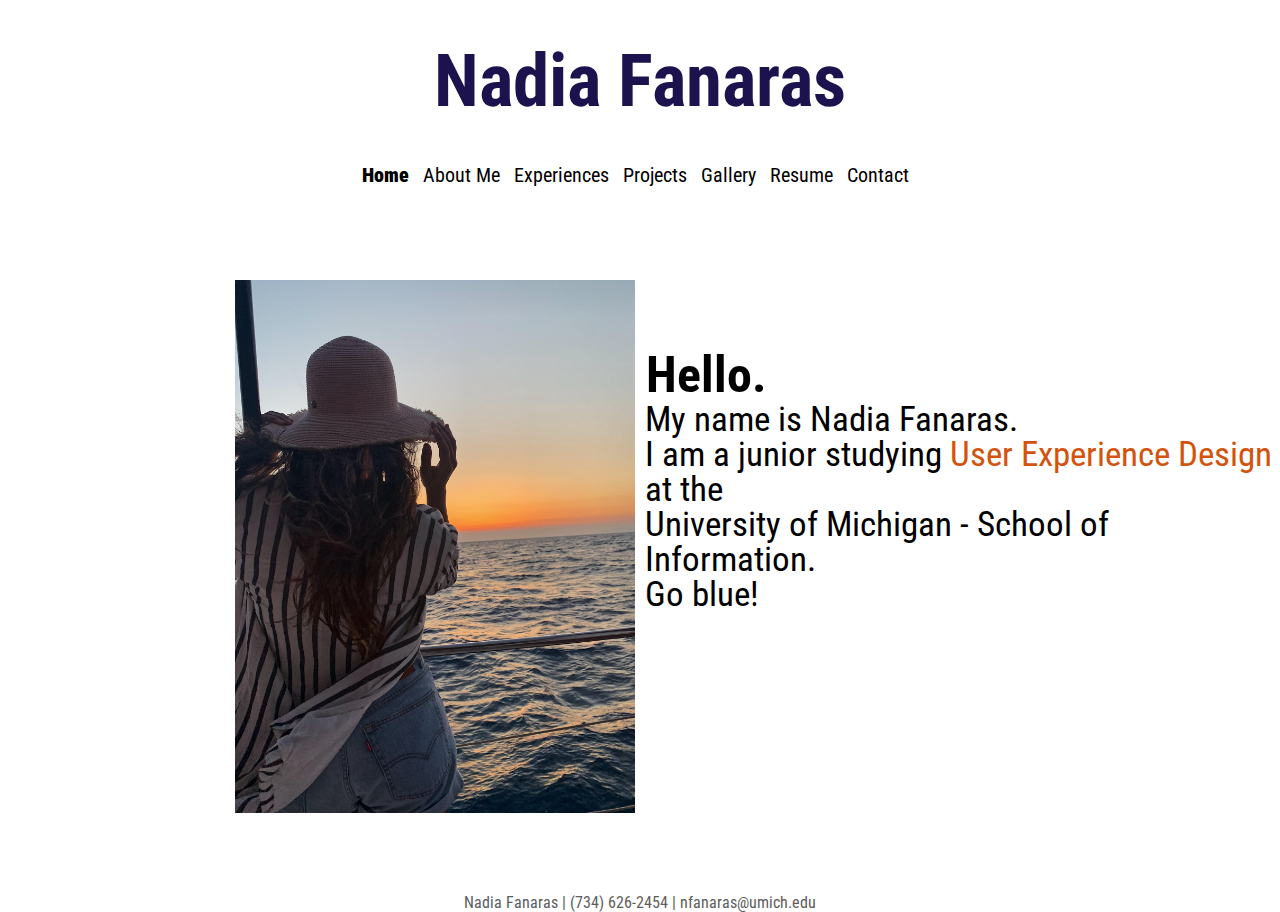
<file: index.html>
<!DOCTYPE html>
<html lang="en" dir="ltr">
  <head>
    <meta charset="utf-8">
    <meta name = 'viewport' content = 'width=device-width, initial-scale=1'>
    <link rel="stylesheet" type="text/css" href="css/html5reset.css">
    <link rel="stylesheet" type="text/css" href="css/style.css">
    <link href='https://fonts.googleapis.com/css?family=Roboto%20Condensed' rel='stylesheet'>
    <link href='https://fonts.googleapis.com/css?family=DM%20Serif%20Text' rel='stylesheet'>
    <link href='https://fonts.googleapis.com/css?family=IBM%20Plex%20Sans' rel='stylesheet'>
    <title>Nadia Fanaras - UX Designer</title>

    <!-- Global site tag (gtag.js) - Google Analytics -->
<script async src="https://www.googletagmanager.com/gtag/js?id=UA-151881227-1"></script>
<script>
  window.dataLayer = window.dataLayer || [];
  function gtag(){dataLayer.push(arguments);}
  gtag('js', new Date());

  gtag('config', 'UA-151881227-1');
</script>

  </head>
  <body>
    <main>
    <div class="skip"><a href="#main">Skip to Main Content</a></div>
    <div class="home-container">
      <h1>Nadia Fanaras</h1>
      <div class="nav">
        <nav>
          <ul>
            <li><a href="index.html" class="active">Home</a></li>
            <li><a href="aboutme.html">About Me</a></li>
            <li><a href="experiences.html">Experiences</a></li>
            <li><a href="projects.html">Projects</a></li>
            <li><a href="gallery.html">Gallery</a></li>
            <li><a href="resume.pdf" target ="_blank">Resume</a></li>
            <li><a href="contact.html">Contact</a></li>
          </ul>
        </nav>
      </div>
      <h2 class="hello" id ="main">Hello.</h2>
      <p class="introp">My name is Nadia Fanaras.<br />
        I am a junior studying <span id ="design">User Experience Design</span>
        at the <br />
        University of Michigan - School of Information.<br />
        Go blue!</p>
      <div class="home-image">
        <img src="images/home.jpg" alt="sunset"/>
      </div>
    </div>


    <footer>
      <p>Nadia Fanaras | (734) 626-2454 | nfanaras@umich.edu</p>
    </footer>

  </main>
  </body>
</html>
</file>
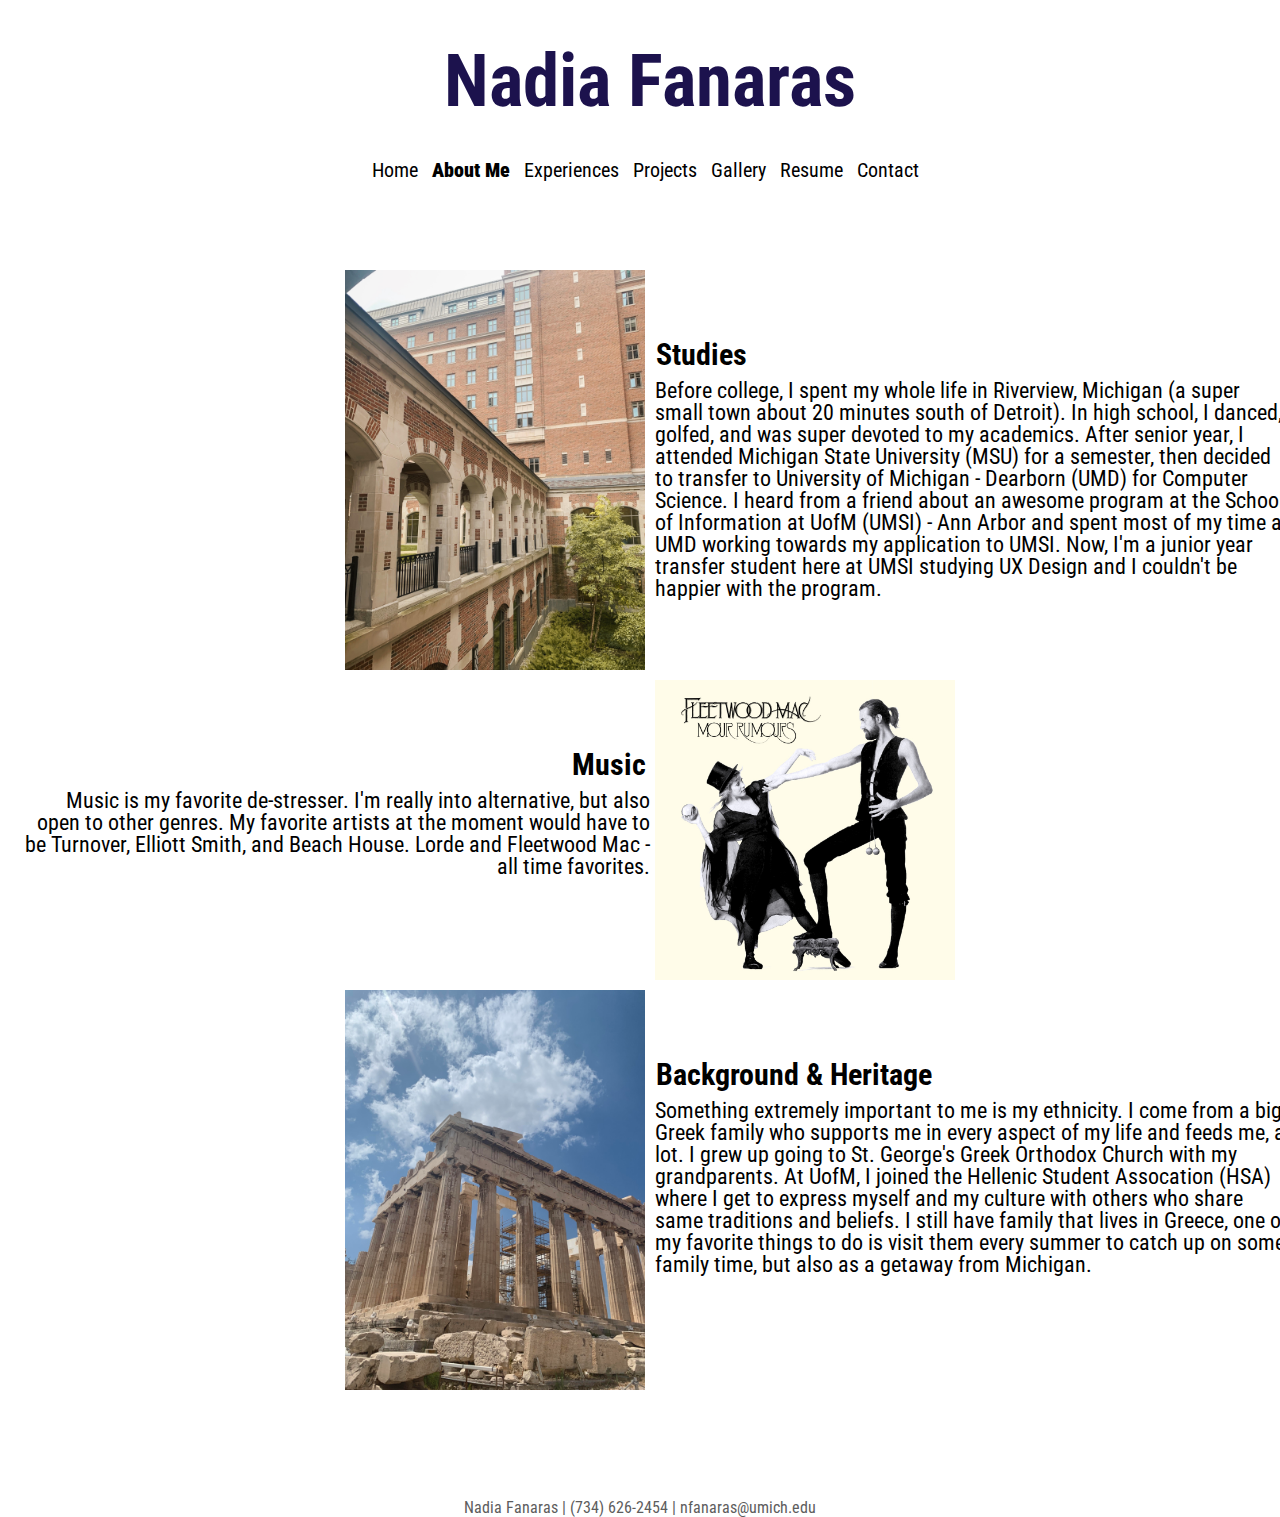
<file: aboutme.html>
<!DOCTYPE html>
<html lang="en" dir="ltr">
  <head>
    <meta charset="utf-8">
    <meta name = 'viewport' content = 'width=device-width, initial-scale=1'>
    <link rel="stylesheet" type="text/css" href="css/html5reset.css">
    <link rel="stylesheet" type="text/css" href="css/style.css">
    <link href='https://fonts.googleapis.com/css?family=Roboto%20Condensed' rel='stylesheet'>
    <link href='https://fonts.googleapis.com/css?family=DM%20Serif%20Text' rel='stylesheet'>
    <link href='https://fonts.googleapis.com/css?family=IBM%20Plex%20Sans' rel='stylesheet'>
    <title>Nadia Fanaras - UX Designer</title>

    <!-- Global site tag (gtag.js) - Google Analytics -->
<script async src="https://www.googletagmanager.com/gtag/js?id=UA-151881227-1"></script>
<script>
  window.dataLayer = window.dataLayer || [];
  function gtag(){dataLayer.push(arguments);}
  gtag('js', new Date());

  gtag('config', 'UA-151881227-1');
</script>

  </head>

  <body>
    <main>
    <div class="skip"><a href="#main">Skip to Main Content</a></div>
    <div class="aboutme-container">
      <h1>Nadia Fanaras</h1>
      <div class="nav">
        <nav>
          <ul>
            <li><a href="index.html" >Home</a></li>
            <li><a href="aboutme.html" class ="active">About Me</a></li>
            <li><a href="experiences.html">Experiences</a></li>
            <li><a href="projects.html">Projects</a></li>
            <li><a href="gallery.html">Gallery</a></li>
            <li><a href="resume.pdf" target ="_blank">Resume</a></li>
            <li><a href="contact.html">Contact</a></li>
          </ul>
        </nav>
      </div>

      <h2 class="studieshead" id="main">Studies</h2>
      <p id ="studiesp">Before college, I spent my whole life in Riverview, Michigan (a super small town about 20 minutes south of Detroit).
          In high school, I danced, golfed, and was super devoted to my academics. After senior year, I attended Michigan State University (MSU)
          for a semester, then decided to transfer to University of Michigan - Dearborn (UMD) for Computer Science. I heard from a friend about an awesome program at the School of Information
          at UofM (UMSI) - Ann Arbor and spent most of my time at UMD working towards my application to UMSI. Now, I'm a junior year transfer student here at UMSI
          studying UX Design and I couldn't be happier with the program.</p>
      <div class="northquad-image">
        <img src="images/northquad.jpg" alt="north quad"/>
      </div>

      <h2 class="greekhead">Background & Heritage</h2>
      <p id="greekp">Something extremely important to me is my ethnicity. I come from a big Greek family who supports me in every aspect of my life and feeds me, a lot. I grew up going to St. George's
      Greek Orthodox Church with my grandparents. At UofM, I joined the Hellenic Student Assocation (HSA) where I get to express myself and my culture with others who
      share same traditions and beliefs. I still have family that lives in Greece, one of my favorite things to do is visit them every summer to catch up on some family time, but also as a
      getaway from Michigan.</p>

      <div class="parthenon-image">
        <img src="images/parthenon.jpg" alt="parthenon"/>
      </div>

      <h2 class="musichead">Music</h2>
      <p id="musicp">Music is my favorite de-stresser. I'm really into alternative, but also open to other genres. My favorite artists at the moment would have to be Turnover, Elliott Smith, and Beach House. Lorde and Fleetwood Mac - all time favorites.</p>

      <div class="fleetwood-image">
        <img src="images/fleetwood.jpg" alt="fleetwood mac"/>
      </div>
    </div>


        <footer>
          <p>Nadia Fanaras | (734) 626-2454 | nfanaras@umich.edu</p>
        </footer>
</main>
  </body>
  </html>
</file>
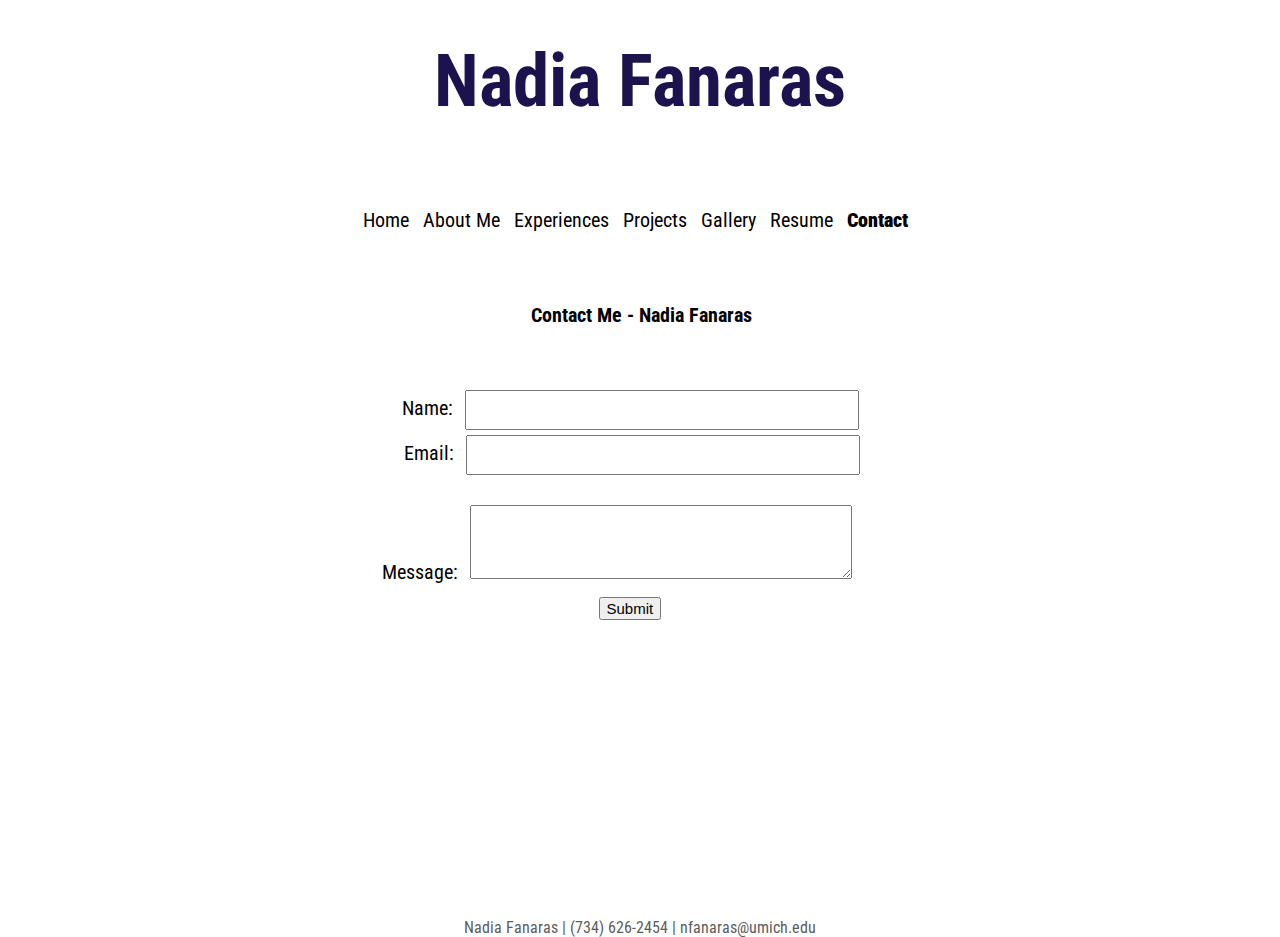
<file: contact.html>
<!DOCTYPE html>
<html lang="en" dir="ltr">
  <head>
    <meta charset="utf-8">
    <meta name = 'viewport' content = 'width=device-width, initial-scale=1'>
    <link rel="stylesheet" type="text/css" href="css/html5reset.css">
    <link rel="stylesheet" type="text/css" href="css/style.css">
    <link href='https://fonts.googleapis.com/css?family=Roboto%20Condensed' rel='stylesheet'>
    <link href='https://fonts.googleapis.com/css?family=DM%20Serif%20Text' rel='stylesheet'>
    <link href='https://fonts.googleapis.com/css?family=IBM%20Plex%20Sans' rel='stylesheet'>
    <title>Nadia Fanaras - UX Designer</title>

    <!-- Global site tag (gtag.js) - Google Analytics -->
<script async src="https://www.googletagmanager.com/gtag/js?id=UA-151881227-1"></script>
<script>
  window.dataLayer = window.dataLayer || [];
  function gtag(){dataLayer.push(arguments);}
  gtag('js', new Date());

  gtag('config', 'UA-151881227-1');
</script>

  </head>
  <body>
  <main>
    <div class="skip"><a href="#main">Skip to Main Content</a></div>
    <div class="contact-container">
      <h1>Nadia Fanaras</h1>
      <div class="nav">
        <nav>
          <ul>
            <li><a href="index.html" >Home</a></li>
            <li><a href="aboutme.html">About Me</a></li>
            <li><a href="experiences.html">Experiences</a></li>
            <li><a href="projects.html">Projects</a></li>
            <li><a href="gallery.html">Gallery</a></li>
            <li><a href="resume.pdf" target ="_blank">Resume</a></li>
            <li><a href="contact.html" class ="active">Contact</a></li>
          </ul>
        </nav>
      </div>

<h2 id ="main" class="contacth2">Contact Me - Nadia Fanaras</h2>

<form action ="https://formspree.io/xgeeejzo" method = "POST" id="contact">

  <div class = "nameform">
    <label for="name">Name:</label>
    <input type = "text" id="name" name="name">
  </div>

  <div class ="emailform">
    <label for="email">Email:</label>
    <input type="email" id="email" name="email">
  </div>

  <div class = "messageform">
    <label for="message">Message: </label>
    <textarea name="message" form="contact"></textarea>
  </div>

  <div class="submit">
    <input type="submit" value="Submit" id = "sub" >
  </div>
</form>

</div>


    <footer>
      <p>Nadia Fanaras | (734) 626-2454 | nfanaras@umich.edu</p>
    </footer>
</main>
</body>
</html>
</file>
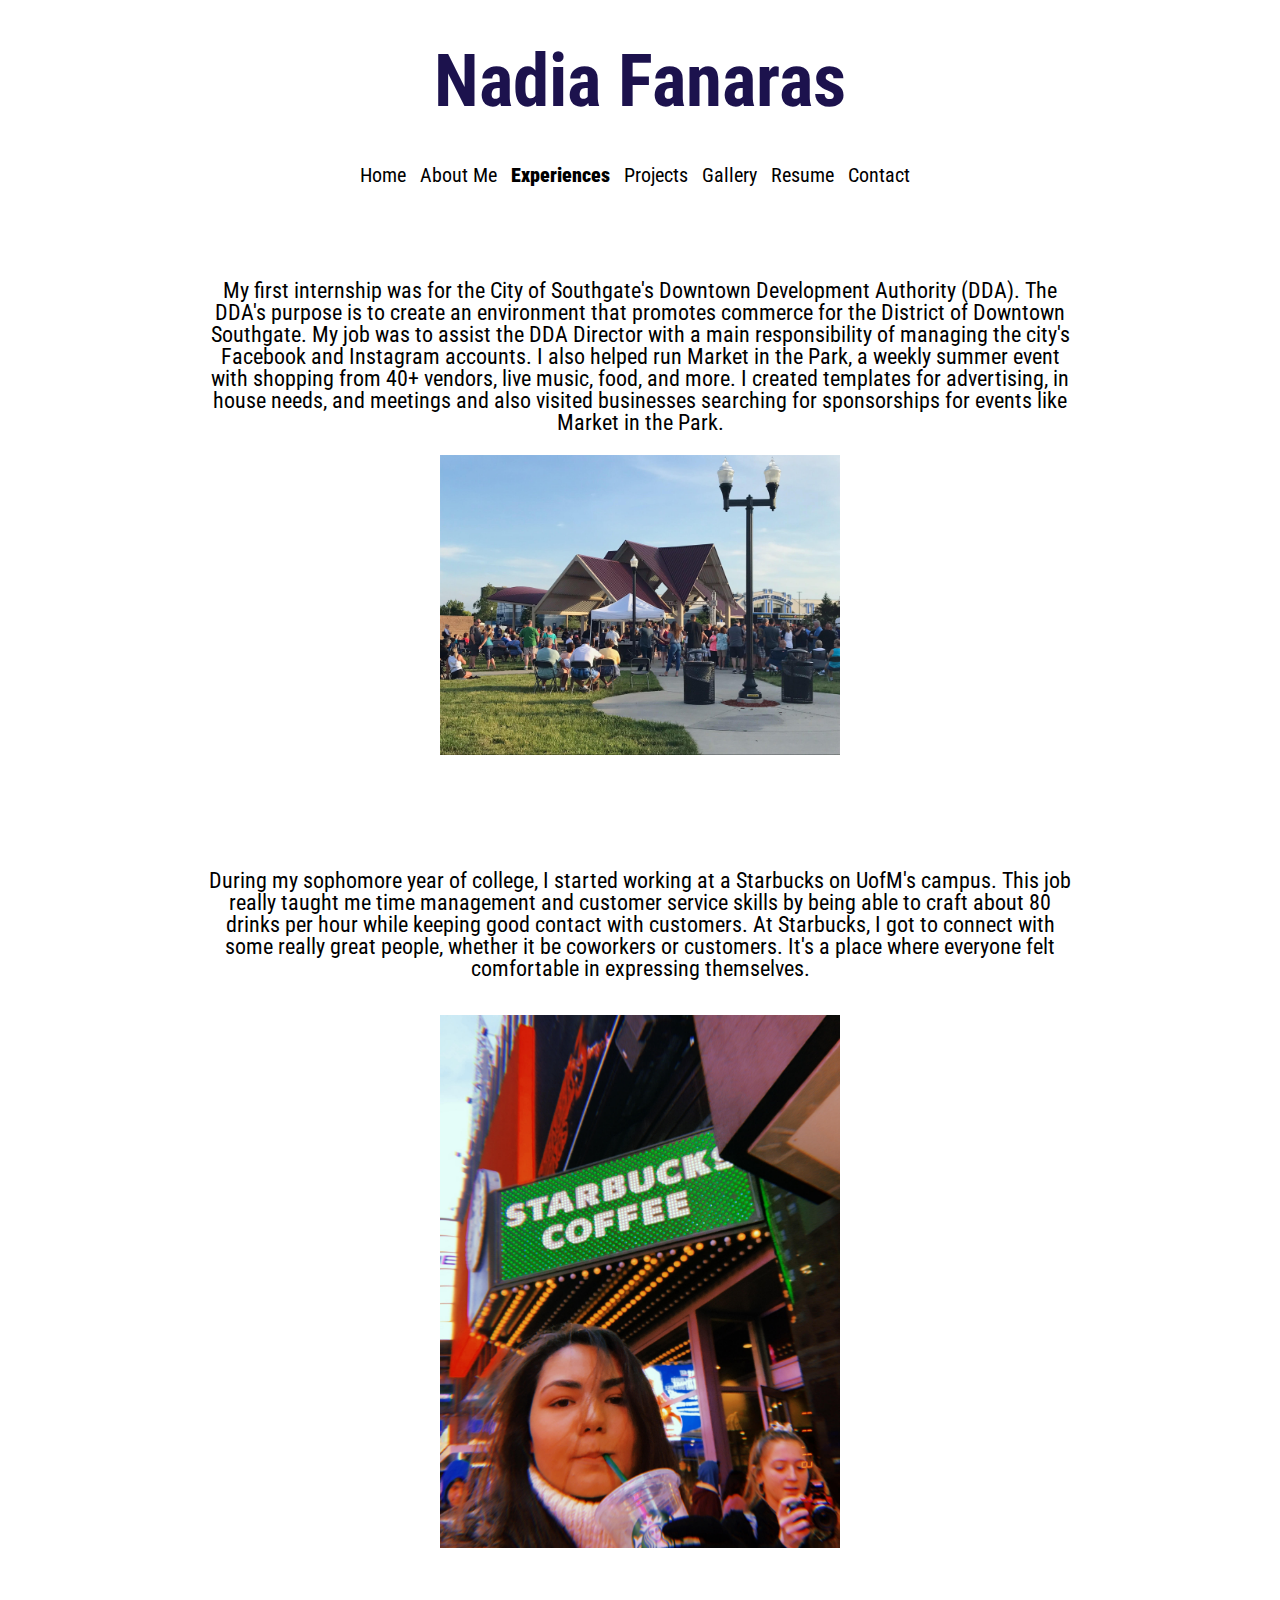
<file: experiences.html>
<!DOCTYPE html>
<html lang="en" dir="ltr">
  <head>
    <meta charset="utf-8">
    <meta name = 'viewport' content = 'width=device-width, initial-scale=1'>
    <link rel="stylesheet" type="text/css" href="css/html5reset.css">
    <link rel="stylesheet" type="text/css" href="css/style.css">
    <link href='https://fonts.googleapis.com/css?family=Roboto%20Condensed' rel='stylesheet'>
    <link href='https://fonts.googleapis.com/css?family=DM%20Serif%20Text' rel='stylesheet'>
    <link href='https://fonts.googleapis.com/css?family=IBM%20Plex%20Sans' rel='stylesheet'>
    <title>Nadia Fanaras - UX Designer</title>

    <!-- Global site tag (gtag.js) - Google Analytics -->
<script async src="https://www.googletagmanager.com/gtag/js?id=UA-151881227-1"></script>
<script>
  window.dataLayer = window.dataLayer || [];
  function gtag(){dataLayer.push(arguments);}
  gtag('js', new Date());

  gtag('config', 'UA-151881227-1');
</script>

  </head>
  <body>
    <main>
    <div class="skip"><a href="#main">Skip to Main Content</a></div>
    <div class="experiences-container">
      <h1>Nadia Fanaras</h1>
      <div class="nav">
        <nav>
          <ul>
            <li><a href="index.html">Home</a></li>
            <li><a href="aboutme.html">About Me</a></li>
            <li><a href="experiences.html" class="active">Experiences</a></li>
            <li><a href="projects.html">Projects</a></li>
            <li><a href="gallery.html">Gallery</a></li>
            <li><a href="resume.pdf" target ="_blank">Resume</a></li>
            <li><a href="contact.html">Contact</a></li>
          </ul>
        </nav>
      </div>

<p class ="southgatep" id ="main">
My first internship was for the City of Southgate's Downtown Development Authority (DDA).
The DDA's purpose is to create an environment that promotes commerce for the District of
Downtown Southgate. My job was to assist the DDA Director with a main responsibility of
managing the city's Facebook and Instagram accounts. I also helped run Market in the Park,
a weekly summer event with shopping from 40+ vendors, live music, food, and more. I created
templates for advertising, in house needs, and meetings and also visited businesses searching
for sponsorships for events like Market in the Park.
</p>
<div class="market-image">
  <img src="images/market.jpg" alt="market"/>
</div>

<p class="starbucksp">
During my sophomore year of college, I started working at a Starbucks on UofM's campus. This job
really taught me time management and customer service skills by being able to craft about 80 drinks
per hour while keeping good contact with customers. At Starbucks, I got to connect with some really
great people, whether it be coworkers or customers. It's a place where everyone felt comfortable in
expressing themselves.
</p>

<div class="sbux-image">
  <img src="images/starbucksny.jpg" alt="sbux"/>
</div>

</div>


    <footer >
      <p>Nadia Fanaras | (734) 626-2454 | nfanaras@umich.edu</p>
    </footer>
</main>
</body>
</html>
</file>
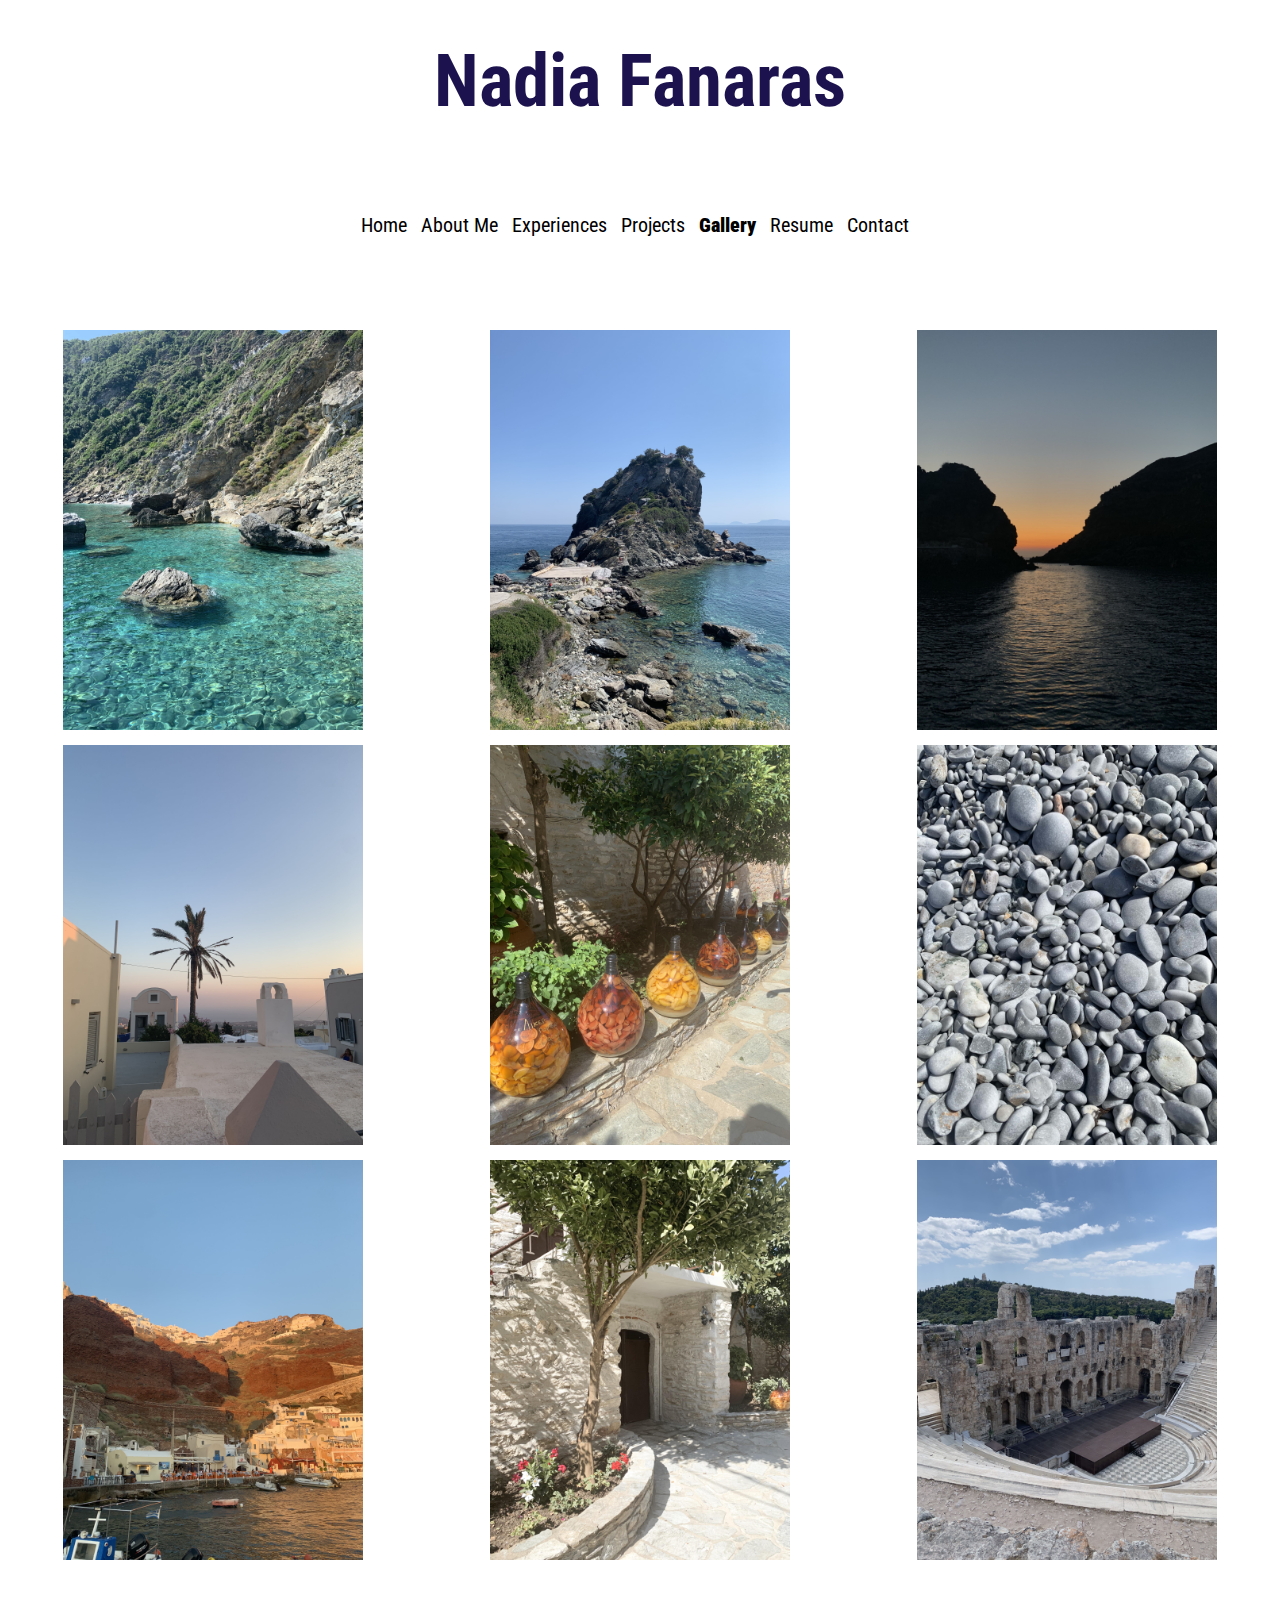
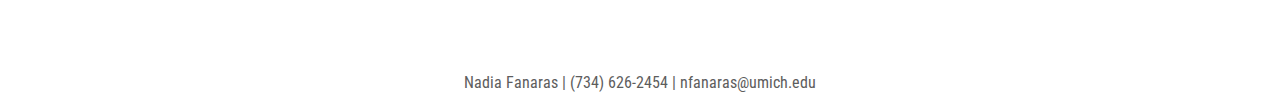
<file: gallery.html>
<!DOCTYPE html>
<html lang="en" dir="ltr">
  <head>
    <meta charset="utf-8">
    <meta name = 'viewport' content = 'width=device-width, initial-scale=1'>
    <link rel="stylesheet" type="text/css" href="css/html5reset.css">
    <link rel="stylesheet" type="text/css" href="css/style.css">
    <link href='https://fonts.googleapis.com/css?family=Roboto%20Condensed' rel='stylesheet'>
    <link href='https://fonts.googleapis.com/css?family=DM%20Serif%20Text' rel='stylesheet'>
    <link href='https://fonts.googleapis.com/css?family=IBM%20Plex%20Sans' rel='stylesheet'>
    <title>Nadia Fanaras - UX Designer</title>

    <!-- Global site tag (gtag.js) - Google Analytics -->
<script async src="https://www.googletagmanager.com/gtag/js?id=UA-151881227-1"></script>
<script>
  window.dataLayer = window.dataLayer || [];
  function gtag(){dataLayer.push(arguments);}
  gtag('js', new Date());

  gtag('config', 'UA-151881227-1');
</script>

  </head>

  <body>
      <main>
    <div class="skip"><a href="#main">Skip to Main Content</a></div>
    <div class="gallery-container">
      <h1 id = "galhead">Nadia Fanaras</h1>
      <div class="nav">
        <nav>
          <ul>
            <li><a href="index.html">Home</a></li>
            <li><a href="aboutme.html">About Me</a></li>
            <li><a href="experiences.html">Experiences</a></li>
            <li><a href="projects.html">Projects</a></li>
            <li><a href="gallery.html" class ="active">Gallery</a></li>
            <li><a href="resume.pdf" target ="_blank">Resume</a></li>
            <li><a href="contact.html">Contact</a></li>
          </ul>
        </nav>
      </div>

      <!-- <div class = "imgs"> -->
      <div id ="main" class="bluewater-image">
        <img class = "gal" src="images/bluewater-min.JPG" alt="blue water"/>
      </div>

      <div class="chapel-image">
        <img class = "gal" src="images/chapel-min.JPG" alt="chapel"/>
      </div>

      <div class="sunsetboat-image">
        <img class = "gal" src="images/sunsetrocks-min.jpg" alt="sunset boat"/>
      </div>

      <div class="palm-image">
        <img class = "gal" src="images/palm-min.JPG" alt="palm tree"/>
      </div>

      <div class="jugs-image">
        <img class = "gal" src="images/jugs-min.JPG" alt="jars in monastery"/>
      </div>

      <div class="rocks-image">
        <img class = "gal" src="images/rocks-min.JPG" alt="rocks on beach"/>
      </div>

      <div class="santorinidinner-image">
        <img class = "gal" src="images/santorinidinner-min.jpg" alt="sunset dinner"/>
      </div>

      <div class="monastery-image">
        <img class = "gal" src="images/monastery-min.jpg" alt="monastery"/>
      </div>

      <div class="theatre-image">
        <img class = "gal" src="images/theatre-min.JPG" alt="ampitheatre"/>
      </div>
    <!-- </div> -->
</div>

        <footer >
          <p>Nadia Fanaras | (734) 626-2454 | nfanaras@umich.edu</p>
        </footer>
      </main>
</body>


</html>
</file>
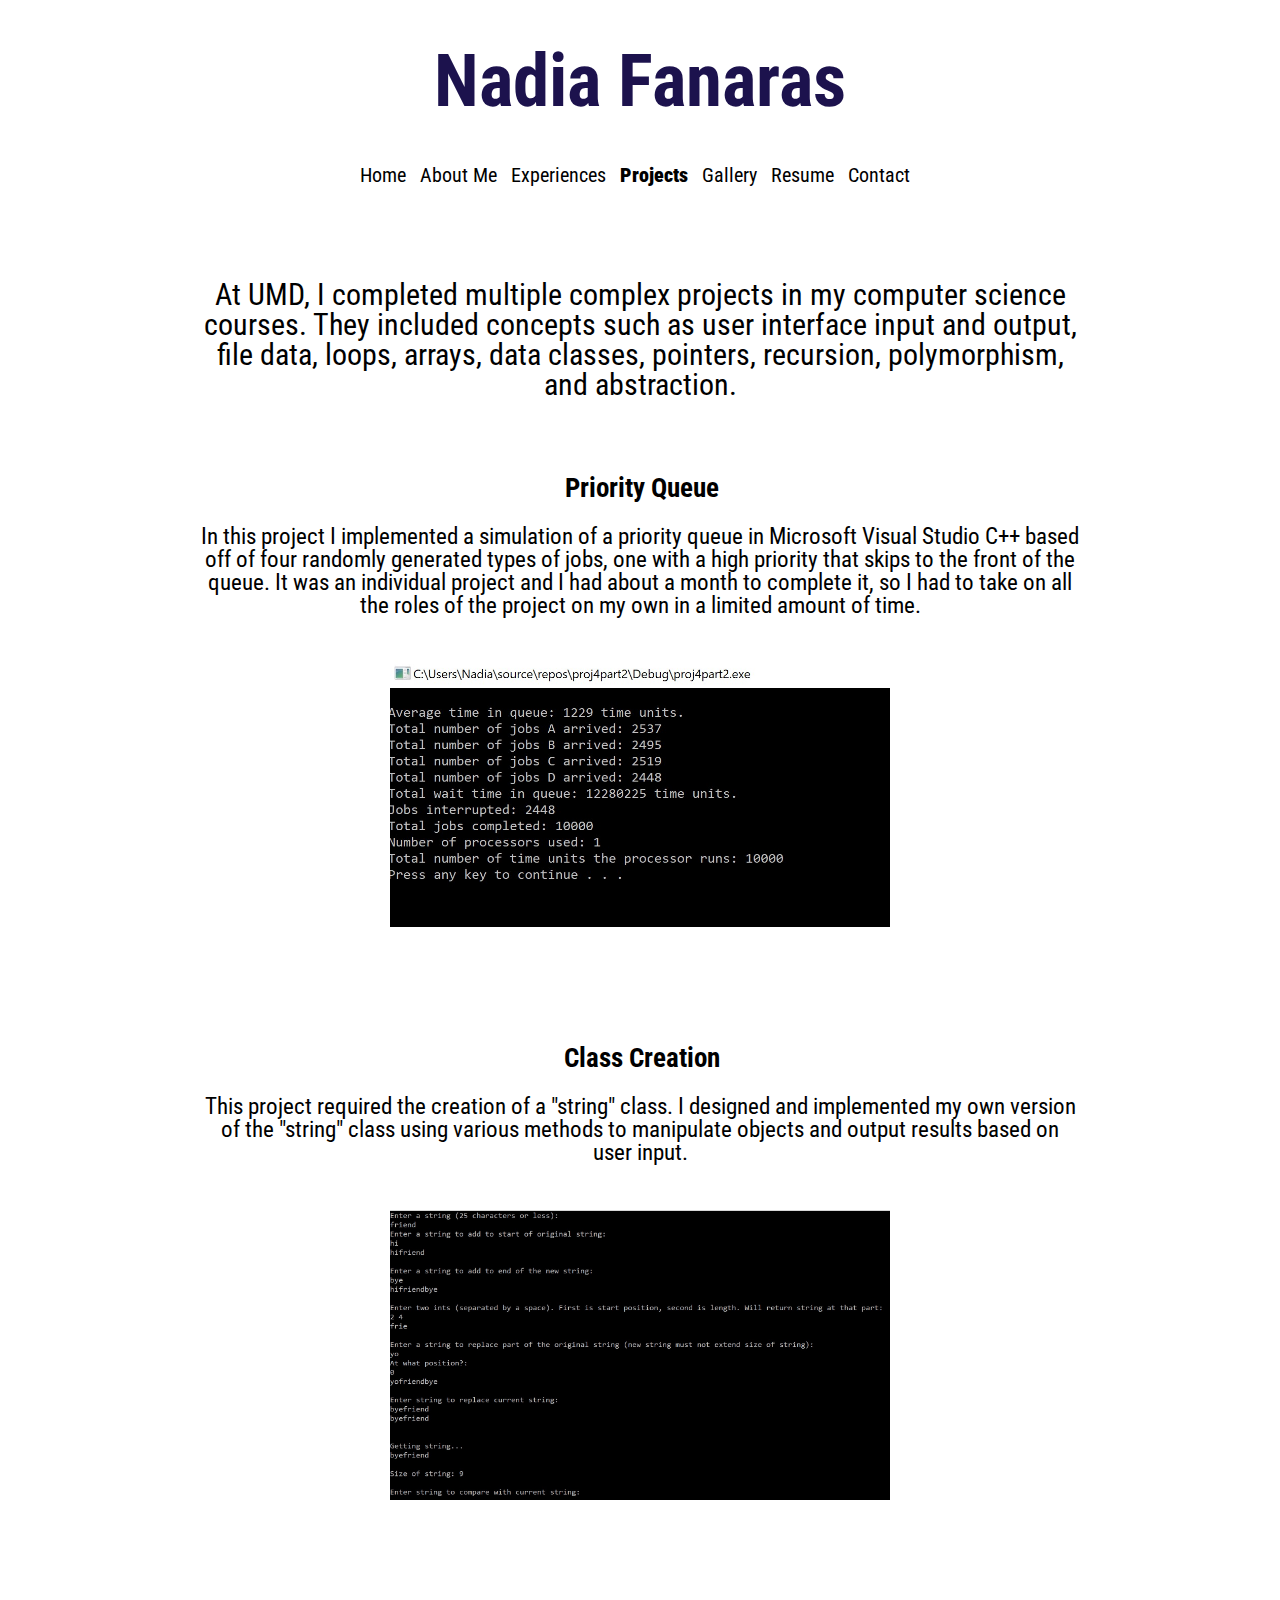
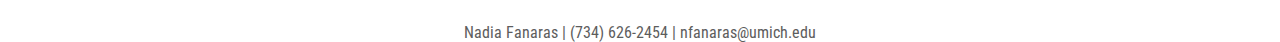
<file: projects.html>
<!DOCTYPE html>
<html lang="en" dir="ltr">
  <head>
    <meta charset="utf-8">
    <meta name = 'viewport' content = 'width=device-width, initial-scale=1'>
    <link rel="stylesheet" type="text/css" href="css/html5reset.css">
    <link rel="stylesheet" type="text/css" href="css/style.css">
    <link href='https://fonts.googleapis.com/css?family=Roboto%20Condensed' rel='stylesheet'>
    <link href='https://fonts.googleapis.com/css?family=DM%20Serif%20Text' rel='stylesheet'>
    <link href='https://fonts.googleapis.com/css?family=IBM%20Plex%20Sans' rel='stylesheet'>
    <title>Nadia Fanaras - UX Designer</title>

    <!-- Global site tag (gtag.js) - Google Analytics -->
<script async src="https://www.googletagmanager.com/gtag/js?id=UA-151881227-1"></script>
<script>
  window.dataLayer = window.dataLayer || [];
  function gtag(){dataLayer.push(arguments);}
  gtag('js', new Date());

  gtag('config', 'UA-151881227-1');
</script>

  </head>

  <body>
    <main>
    <div class="skip"><a href="#main">Skip to Main Content</a></div>
    <div class="projects-container">
      <h1>Nadia Fanaras</h1>
      <div class="nav">
        <nav>
          <ul>
            <li><a href="index.html">Home</a></li>
            <li><a href="aboutme.html">About Me</a></li>
            <li><a href="experiences.html">Experiences</a></li>
            <li><a href="projects.html" class="active">Projects</a></li>
            <li><a href="gallery.html">Gallery</a></li>
            <li><a href="resume.pdf" target ="_blank">Resume</a></li>
            <li><a href="contact.html">Contact</a></li>
          </ul>
        </nav>
      </div>

<p id="main" class ="UMD">
At UMD, I completed multiple complex projects in my computer science courses. They
included concepts such as user interface input and output, file data, loops, arrays, data classes,
pointers, recursion, polymorphism, and abstraction.
</p>

<h2 class ="priorityh2">Priority Queue</h2>
<p class ="priorityp">
In this project I implemented a simulation of a priority queue in Microsoft Visual Studio
C++ based off of four randomly generated types of jobs, one with a high priority that skips
to the front of the queue. It was an individual project and I had about a month to complete it,
so I had to take on all the roles of the project on my own in a limited amount of time.
</p>

<div class="queue-image">
  <img src="images/priorityqueue.jpg" alt="priority queue project"/>
</div>

<h2 class ="cch2">Class Creation</h2>

<p class = "ccp">
This project required the creation of a "string" class. I designed and implemented my own
version of the "string" class using various methods to manipulate objects and output
results based on user input.
</p>

<div class="cc-image">
  <img src="images/string.jpg" alt="class creation project"/>
</div>

</div>


    <footer>
      <p>Nadia Fanaras | (734) 626-2454 | nfanaras@umich.edu</p>
    </footer>
</main>
</body>
</html>
</file>
<file: css/style.css>
body {
  background: white;
  font-family: 'Roboto Condensed', 'IBM Plex Sans','DM Serif Text', Georgia;
}

.skip a {

  position: absolute;
  top: -60px;
  font-size: 20px;
  background: white;
}

.skip a:focus{
  position: absolute;
  top: 0px;
}

.home-container {
  display: grid;
  grid-template-columns: 1fr 1fr;
  grid-template-rows: 200px 400px 300px 100px;
  grid-column-gap: 10px;
  grid-row-gap: 10px;
  justify-content: center;

}

footer {
  grid-column: `1 / span 2;
  grid-row-end: -1;`
  bottom: 10px;
  color: #5D5D5D;
  text-align: center;
}


.aboutme-container{
  display: grid;
  grid-template-columns: 1fr 1fr;
  grid-template-rows: 200px 350px 500px 420px 300px 100px;
  grid-row-gap: 15px;
  justify-content: center;
  position: relative;
  left: 10px;
  grid-column-gap: 10px;


}

.experiences-container{
  display: grid;
  grid-template-columns: 1fr 1fr;
  grid-template-rows: 200px 350px 160px 300px 150px 400px 100px;
  grid-row-gap: 15px;
  justify-content: center;

}


.projects-container{

  display: grid;
  grid-template-columns: 1fr 1fr;
  grid-template-rows: 200px 350px 200px 200px 100px 100px;
  grid-row-gap: 15px;
  justify-content: center;
}

.gallery-container {
  display: grid;
  grid-template-columns: 1fr;
  grid-template-rows: 200px 350px 400px 400px 400px 400px 400px 400px 400px 400px 400px 100px;
  grid-row-gap: 10px;
  /* left: 15px; */
}

.contact-container {

  display: grid;
  grid-template-columns: 1fr;
  grid-template-rows: 200px 350px 50px 100px 100px 100px 100px 100px;
  grid-row-gap: 10px;
  justify-content: center;
}

h1 {
  color: #1c124d;
  font-size: 73px;
  text-align: center;
  grid-column: 1 / span 2;
  grid-row: 1 / 2;
  position: relative;
  top: 45px;
  /* left: 7px; */
  justify-self: center;
  animation-name: example;
  animation-duration: 4s;
  animation-name: bounceIn;
  animation-duration: 2s;
}

@keyframes example {
  from{color: #1c124d;}
  to{color: #7e74b5;}
}

@keyframes bounceIn {
  0% {
   transform: scale(0.1);
   opacity: 0;
 }
 60% {
   transform: scale(1.2);
   opacity: 1;
 }
 100% {
   transform: scale(1);
}
}
.nav {
  grid-column: 1 / span 2;
  grid-row: 2 / 3;
  text-align: center;
  position: relative;
  justify-self: center;
}

nav li {

  display: block;
  font-size: 25px;
  padding-bottom: 20px;

}

nav a{
  color: black;
  text-decoration: none;

}

.active {

  font-weight: 1000;

}

.home-image {

 grid-column: 1 / 2;
 grid-row: 3 / 4;
 justify-self: end;
}


.hello{

  position: relative;
  grid-column: 2 / 3;
  grid-row: 3 / 4;
  font-size: 50px;
  justify-self: start;
  left: 1px;
}

.introp{
  position: relative;
  top: 60px;
  font-size: 20px;
  grid-column: 2 / 3;
  grid-row: 3 / 4;
}

#design {
  color: #D3530E;
}
img {
  width: 200px;
}

.northquad-image{
  grid-column: 1 / 2;
  grid-row: 3 / 4;
  justify-self: end;

}

.northquad-image img {
  width: 200px;
  position: relative;
  /* left: -10px; */
}

.studieshead{
  position: relative;
  grid-column: 2 / 3;
  grid-row: 3 / 4;
  font-size: 25px;
  left:1px;
}

#studiesp {
  position: relative;
  grid-column: 2 / 3;
  grid-row: 3 / 4;
  top: 30px;
  font-size: 15px;
  justify-self: start;
}
.fleetwood-image {
  grid-column: 2 / 3;
  grid-row: 4 / 5;
  justify-self: start;
}

.fleetwood-image img {
  width: 200px;
  position: relative;
  /* left: -10px; */
  justify-self: start;
}
.musichead {
  position: relative;
  grid-column: 1 / 2;
  grid-row: 4 / 5;
  font-size: 25px;
  justify-self: end;
  left: 1px;
}

#musicp {
  position: relative;
  top: 30px;
  grid-column: 1 / 2;
  grid-row: 4 / 5;
  font-size: 15px;
  justify-self: end;
  text-align: right;
  left: 5px;
  margin-left: 5px;

}

.parthenon-image{
  grid-column: 1 / 2;
  grid-row: 5 / 6;
  justify-self: end;
}

.parthenon-image img {
  width: 200px;
  position: relative;
  /* right: 0px; */
  justify-self: end;
}
.greekhead {
  position: relative;
  grid-column: 2 / 3;
  grid-row: 5 / 6;
  font-size: 25px;
  justify-self: start;
  left: 1px;
}

#greekp{
  position: relative;
  top: 55px;
  grid-column: 2 / 3;
  grid-row: 5 / 6;
  font-size: 15px;
  justify-self: start;
}



.southgatep {
  grid-column: 1 / span 2;
  grid-row: 3 / 4;
  font-size: 15px;
  text-align: center;
}

.market-image {
  grid-column: 1 / span 2;
  grid-row: 4 / 5;
  justify-self: center;

}

.starbucksp {
  grid-column: 1 / span 2;
  grid-row: 5 / 6;
  font-size: 15px;
  text-align: center;
}

.sbux-image {
  grid-column: 1 / span 2;
  grid-row: 6 / 7;
  justify-self: center;
}

.market-image img{
  width: 300px;
  position: relative;
  /* left: 40px; */
}

.sbux-image img {
  width: 300px;
  position: relative;
  /* left: 40px; */
  top: -20px;
}

.UMD {
  grid-column: 1 / span 2;
  grid-row: 3 / 4;
  text-align: center;
  font-size: 20px;
}

.priorityh2 {
  position: relative;
  grid-column: 1 / -1;
  grid-row: 4 / 5;
  text-align: center;
  justify-self: center;
  font-size: 23px;
}

.priorityp {
  grid-column: 1 / span 2;
  grid-row: 4 / 5;
  text-align: center;
  position: relative;
  top: 30px;
}

.queue-image img {
  visibility: hidden;
}

.queue-image {
  grid-column: 1 / span 2;
  justify-self: center;
}
.cch2 {
  grid-column: 1 / span 2;
  grid-row: 5 / 6;
  text-align: center;
  font-size: 23px;
}

.ccp {
  grid-column: 1 / span 2;
  grid-row: 5 / 6;
  text-align: center;
  position: relative;
  top: 30px;
}

.cc-image img {

  visibility: hidden;
}

.cc-image {
  grid-column: 1 / span 2;
  justify-self: center;
}
.bluewater-image {
  grid-column: 1 / span 2;
  grid-row: 3 / 4;
  justify-self: center;
}

.chapel-image {
  grid-column: 1 / span 2;
  grid-row: 4 / 5;
  justify-self: center;

}

.sunsetboat-image {
  grid-column: 1 / span 2;
  grid-row: 5 / 6;
  justify-self: center;

}

.palm-image {
  grid-column: 1 / span 2;
  grid-row: 6 / 7;
  justify-self: center;

}

.jugs-image {
  grid-column: 1 / span 2;
  grid-row: 7 / 8;
  justify-self: center;

}

.rocks-image {
  grid-column: 1 / span 2;
  grid-row: 8 / 9;
  justify-self: center;

}

.santorinidinner-image {
  grid-column: 1 / span 2;
  grid-row: 9 / 10;
  justify-self: center;

}

.monastery-image {
  grid-column: 1 / span 2;
  grid-row: 10 / 11;
  justify-self: center;

}

.theatre-image {
  grid-column: 1 / span 2;
  grid-row: 11 / 12;
  justify-self: center;

}

.gal {
  width: 300px;
  /* left: 40px; */
  justify-self: center;
}

.imgs {
  justify-self: center;
}



 .contacth2 {

  grid-column: 1 / span 2;
  grid-row: 3 / 4;
  font-size: 20px;
  text-align: center;
}

#contact {
  justify-self: center;
  align-content: center;
}

.nameform {
  position: relative;
  grid-row: 4 / 5;
  margin-bottom: 15px;
  top: 10px;
}

.emailform {
  position: relative;
  grid-row: 5 / 6;
  margin-bottom: 20px;
  left: 2px;

}

.messageform {

  grid-row: 6 / 7;
  margin-bottom: 15px;
  position: relative;
  left: -20px;
  top: 10px;

}

.submit {
  grid-row: 7 / 8;
  position: relative;
  left: 90px;
}

label {
  position: relative;
  left: -7px;
}


@media screen and (min-width: 1024px){
  .home-container{

    display: grid;
    grid-template-columns: 1fr 1fr;
    grid-template-rows: 150px 100px 500px 100px;
    grid-column-gap: 10px;
    grid-row-gap: 15px;

  }

  h1 {
    grid-column: 1 / span 2;
  }

  .nav {
    grid-column: 1 / -1;
    grid-row: 2 / 3;
  }
  div nav ul{

    text-align: center;

  }

  nav li {
    display: inline;
    font-size: 20px;
    padding-right: 10px;

  }
   .home-image {

    grid-column: 1 / 2;
    grid-row: 3 / 4;
    justify-self: end;
    position: relative;
  }

  .home-image img {
    width: 400px;

  }

  h2{

    position: relative;
    top: 70px;
    grid-column: 2 / 3;
    grid-row: 3 / 4;
    font-family: 'Roboto Condensed', 'IBM Plex Sans';
    font-size: 60px;
    left: -120px;
  }

  .introp{
    position: relative;
    top: 122px;
    font-family: 'Roboto Condensed', 'IBM Plex Sans';
    font-size: 35px;
    grid-column: 2 / 3;
    grid-row: 3 / 4;
    bottom: 10px;
    justify-self: start;
  }

  .aboutme-container{
    display: grid;
    grid-template-columns: 1fr 1fr;
    grid-template-rows: 150px 100px 400px 300px 400px 100px;
    grid-column-gap: 10px;
    grid-row-gap: 10px;
  }

  .northquad-image img {
    width: 300px;

  }

  .studieshead{

    font-size: 30px;
  }

  #studiesp {
    top: 110px;
    font-size: 22px;
  }
  .fleetwood-image img {
    width: 300px;

  }
  .musichead {

    font-size: 30px;
  }

  #musicp {
    top: 110px;
    font-size: 22px;
    justify-self: end;
  }

  .parthenon-image img {
    width: 300px;

  }
  .greekhead {

    font-size: 30px;
  }

  #greekp{
    top: 110px;
    font-size: 22px;
  }
  .experiences-container{
    grid-template-rows: 150px 100px 160px 400px 150px 450px 100px;
  }

  .southgatep {
    font-size: 22px;
    margin-left: 200px;
    margin-right: 200px;
  }

  .starbucksp {
    font-size: 22px;
    margin-left: 200px;
    margin-right: 200px;
  }

  .market-image img{
    width: 400px;

  }

  .sbux-image img {
    width: 400px;
    top: -20px;
  }

  .projects-container{

    grid-template-rows: 150px 100px 200px 150px 300px 220px 300px 100px;

  }

  .UMD {
    font-size: 30px;
    margin-left: 200px;
    margin-right: 200px;
  }

  .priorityh2 {
    grid-row: 4 / 5;
    font-size: 27px;
    grid-column: 1 / -1;
    text-align: center;
    left: 2px;
    top: -20px;
  }

  .priorityp {
    grid-column: 1 / span 2;
    top: 30px;
    font-size: 23px;
    margin-left: 200px;
    margin-right: 200px;
  }

  .queue-image img {
    width: 500px;
    visibility: visible;
    grid-row: 5 / 6;
  }

  .cch2 {
    grid-row: 6 / 7;
    font-size: 27px;
    left: 2px;
  }

  .ccp {
    grid-row: 6 / 7;
    top: 120px;
    font-size: 23px;
    margin-left: 200px;
    margin-right: 200px;
  }

  .cc-image img {
    width: 500px;
    visibility: visible;
  }

  .cc-image {
    grid-row: 7 / 8;
    justify-self: center;

  }

  .gallery-container {
    grid-template-columns: 1fr 1fr 1fr;
    grid-template-rows: 200px 100px 400px 400px 400px 100px;
    grid-row-gap: 15px;
  }



  .bluewater-image {
    justify-self: center;
    grid-column: 1 / 2;
    grid-row: 3 / 4;
  }

  .chapel-image {
  justify-self: center;
    grid-column: 2;
    grid-row: 3;
  }

  .sunsetboat-image {
    grid-column: 3 / 4;
    grid-row: 3 / 4;
    justify-self: center;

  }

  .palm-image {
    grid-column: 1 / 2;
    grid-row: 4 / 5;
    justify-self: center;

  }

  .jugs-image {
    grid-column: 2 / 3;
    grid-row: 4 / 5;
    justify-self: center;

  }

  .rocks-image {
    grid-column: 3 / 4;
    grid-row: 4 / 5;
    justify-self: center;

  }

  .santorinidinner-image {
    grid-column: 1 / 2;
    grid-row: 5 / 6;
    justify-self: center;

  }

  .monastery-image {
    grid-column: 2 / 3;
    grid-row: 5 / 6;
    justify-self: center;

  }

  .theatre-image {
    grid-column: 3 / 4;
    grid-row: 5 / 6;
    justify-self: center;

  }

  .contact-container {

    display: grid;
    grid-template-columns: 1fr;
    grid-template-rows: 200px 100px 50px 100px 100px 100px 100px 100px;
    grid-row-gap: 10px;
    justify-content: center;
  }

  .contacth2 {

   grid-column: 1 / span 2;
   grid-row: 3 / 4;
   font-size: 20px;
   text-align: center;
   position: relative;
   top:-15px;
   left: 1px;
  }

#contact {
  grid-column: 1 / -1;
  grid-row: 4 / 5;
  font-size: 20px;
}

#email, #name, textarea {
  font-size: 30px;
}
#sub {
  font-size: 15px;
  position: relative;
  left: 100px;
  top: 10px;
}
  footer {
    grid-column: 1 / span 2;
    grid-row-end: -1;
    text-align: center;
  }
  #galhead {
    grid-column: 1 / span 3;
  }

}

/* tablet */
@media (min-width: 768px) and (max-width: 1024px) {

  .home-container{

    display: grid;
    grid-template-columns: 1fr 1fr;
    grid-template-rows: 150px 100px 500px 100px;
    grid-column-gap: 10px;
    grid-row-gap: 15px;

  }

  h1 {
    grid-column: 1 / span 2;
  }

  .nav {
    grid-column: 1 / 3;
    grid-row: 2 / 3;
  }
  div nav ul{

    text-align: center;

  }

  nav li {
    display: inline;
    font-size: 20px;
    padding-right: 10px;

  }
   .home-image {

    grid-column: 1 / 2;
    grid-row: 3 / 4;
    justify-self: center;
    position: relative;
    left: 40px;
  }

  .home-image img {
    width: 250px;

  }

  h2{

    position: relative;
    top: 70px;
    grid-column: 2 / 3;
    grid-row: 3 / 4;
    font-family: 'Roboto Condensed', 'IBM Plex Sans';
    font-size: 25px;
    left: -30px;
  }

  .introp{
    position: relative;
    top: 150px;
    font-family: 'Roboto Condensed', 'IBM Plex Sans';
    font-size: 30px;
    grid-column: 2 / 3;
    grid-row: 3 / 4;
    justify-self: start;
  }

  .aboutme-container{
    display: grid;
    grid-template-columns: 1fr 1fr;
    grid-template-rows: 150px 100px 400px 300px 400px 100px;
    grid-column-gap: 10px;
    grid-row-gap: 10px;
  }

  .northquad-image img {
    width: 250px;

  }

  .studieshead{

    font-size: 25px;
    top: 40px;
    left: 1px;
  }

  #studiesp {
    top: 80px;
    font-size: 18px;
  }
  .fleetwood-image img {
    width: 250px;

  }
  .musichead {

    font-size: 25px;
    left: 3px;
  }

  #musicp {
    top: 110px;
    font-size: 18px;
    justify-self: end;
  }

  .parthenon-image img {
    width: 250px;

  }
  .greekhead {

    font-size: 25px;
    left: 1px;
  }

  #greekp{
    top: 110px;
    font-size: 18px;
  }
  .experiences-container{
    grid-template-rows: 150px 100px 300px 400px 250px 450px 100px;
  }

  .southgatep {
    font-size: 25px;
    margin-left: 100px;
    margin-right: 100px;
  }

  .starbucksp {
    font-size: 25px;
    margin-left: 100px;
    margin-right: 100px;
  }

  .market-image img{
    width: 425px;

  }

  .sbux-image img {
    width: 425px;
    top: -20px;
  }

  .projects-container{

    grid-template-rows: 150px 70px 200px 150px 300px 220px 300px 100px;

  }

  .UMD {
    font-size: 20px;
    margin-left: 100px;
    margin-right: 100px;
  }

  .priorityh2 {
    grid-row: 4 / 5;
    font-size: 27px;
    margin-left: 200px;
    margin-right: 200px;
    left: 2px;
    top: -20px;
  }

  .priorityp {
    grid-column: 1 / span 2;
    top: 30px;
    font-size: 20px;
    margin-left: 100px;
    margin-right: 100px;
  }

  .queue-image img {
    width: 500px;
    visibility: visible;
    grid-row: 5 / 6;
  }

  .cch2 {
    grid-row: 6 / 7;
    font-size: 27px;
    margin-left: 200px;
    margin-right: 200px;
    left: 2px;
  }

  .ccp {
    grid-row: 6 / 7;
    top: 120px;
    font-size: 20px;
    margin-left: 100px;
    margin-right: 100px;
  }

  .cc-image img {
    width: 500px;
    visibility: visible;
  }

  .cc-image {
    grid-row: 7 / 8;
    justify-self: center;

  }
  .gallery-container {
    grid-template-columns: 1fr 1fr;
    grid-template-rows: 150px 100px 600px 600px 600px 600px 600px 600px 600px 600px 600px 100px;
    grid-column-gap: 10px;
    grid-row-gap: 10px;
  }

  .gal {
    width: 400px;
  }

  .bluewater-image {
    justify-self: center;

    grid-column: 1 / span 2;
    grid-row: 3 / 4;
  }

  .chapel-image {
    justify-self: center;

    grid-column: 1 / span 2;
    grid-row: 4 / 5;
  }

  .sunsetboat-image {
    justify-self: center;

    grid-column: 1 / span 2;
    grid-row: 5 / 6;
  }

  .palm-image {
    justify-self: center;

    grid-column: 1 / span 2;
    grid-row: 6 / 7;
  }

  .jugs-image {
    justify-self: center;

    grid-column: 1 / span 2;
    grid-row: 7 / 8;
  }

  .rocks-image {
    justify-self: center;

    grid-column: 1 / span 2;
    grid-row: 8 / 9;
  }

  .santorinidinner-image {
    justify-self: center;

    grid-column: 1 / span 2;
    grid-row: 9 / 10;
  }

  .monastery-image {
    justify-self: center;

    grid-column: 1 / span 2;
    grid-row: 10 / 11;
  }

  .theatre-image {
    justify-self: center;

    grid-column: 1 / span 2;
    grid-row: 11 / 12;
  }

  .contact-container {

    display: grid;
    grid-template-columns: 1fr;
    grid-template-rows: 150px 100px 50px 100px 100px 100px 100px 100px;
    grid-row-gap: 10px;
    justify-content: center;
  }

  /* .contacth2 {

    grid-column: 1 / span 2;
    grid-row: 3 / 4;
    font-size: 20px;
    text-align: center;
    position: relative;
    top: -20px;
  }

  #contact {
  justify-self: center;
  } */


  input{
    margin-bottom: 20px;
    font-size: 30px;
  }

}

@media (prefers-reduced-motion: reduce){
  h1 {
    animation-name: none;
    animation-duration: none;
  }
}
</file>
